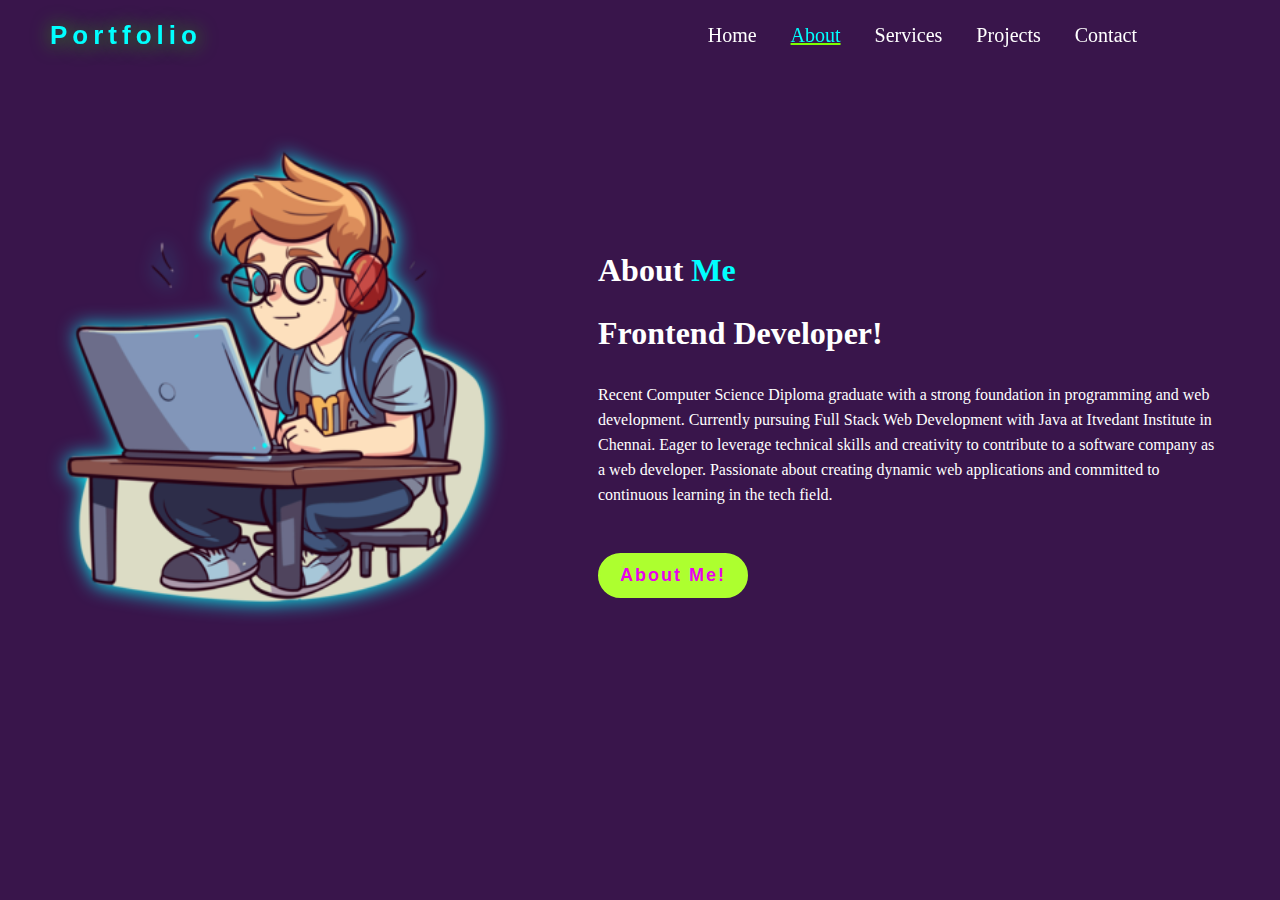
<file: Portfolio_Project/About.html>
<!DOCTYPE html>
<html lang="en">
<head>
    <meta charset="UTF-8">
    <meta name="viewport" content="width=device-width, initial-scale=1.0">
    <title>About Me</title>
</head>
<style>
        body{
            margin: 0px;
            padding: 0px;
            background-color:rgb(57, 21, 75);
            color: white;
        }
        .header{
            position: fixed;
            width: 100%;
            top: 0;
            left: 0;
            background-color:rgb(57, 21, 75);
            color: white;
            display: flex;
            justify-content: space-between;
            align-items: center;   
            z-index: 2;
        }
        a{
            text-decoration: none;
            color: white;
        }
        .logo{
            font-size: 26px;
            color: aqua;
            font-family:'poppins',sans-serif;
            font-weight: 600;
            padding: 20px 50px;
            letter-spacing: 5px;
            text-shadow: 1px 1px 20px rgb(44, 181, 6);
        }
        .navbar{
            margin: 0px 10%;
        }
        .navbar a{
            padding:0px 15px;
            font-size: 20px;
        }
        .navbar a:hover{
            color: aqua;
            transition: 0.2s ease-in-out;
            text-decoration:underline;
            text-decoration-color: chartreuse;
            transition: 0.7s;
            cursor: pointer;
        }
        .act{
            color: aqua;
            text-decoration:underline;
            text-decoration-color: chartreuse;
        }
        .about{
            display: flex;
            text-wrap: wrap;
        }

        .aboutimg{
            margin: 10% 2%;
            width: 50%;
            overflow:hidden ;
        }
        .aboutcontent{
            padding: 3%;
            margin: 15% 2%;
            width: 50%;
        }
        .readbtn{
            padding: 10px 20px;
            background-color: greenyellow;
            color: rgb(232, 2, 236);
            font-weight: bolder;
            font-size: 18px;
            letter-spacing: 2px;
            border: 2px solid greenyellow;
            border-radius: 30px;
            margin-top: 30px;
        }
        .readbtn:hover{
            background-color: transparent;
            color:rgb(209, 2, 236);
            box-shadow: 1px 1px 10px 5px rgb(90, 246, 0);
            transition: 0.4s;
        }
        .aboutimg{
            width: 500px;
            height: 500px;
            filter: drop-shadow(1px 1px 10px aqua);
        }
        span{
            color: aqua;
        }
        h1,h2{
            font-size: xx-large;
        }
        p{
            line-height: 25px;
        }
        a{
            text-decoration: none
        }
@media screen and (max-width:600px) {
    *{ 
    padding: 0px;
    margin: 0px ;
}
.header{
    position: sticky;
    display: flex;
    flex-direction: column;
    padding: 0%;
    margin: 0%;
}


.navbar a{
    padding: 10px;
    margin: 0px ;
    font-size: 16px;
    margin: 2px;
}
.about{
    display: flex;
    flex-direction: column;
    text-wrap: wrap;
    margin: 10px;
    padding: 10px;
}
.aboutcontent{
    width: 100%;
    margin: 10px;
    padding: 0%;
    text-align: center;
}
.aboutimg{
    margin: 0%;
    padding: 0%;

}
img{
    padding:5% 10% ;
    margin: 10px;
    width: 350px;
    height: 300px;
    filter: drop-shadow(1px 1px 10px aqua);
}

}

</style>
<body>
    <header class="header">
        <a href="" class="logo">Portfolio</a>
        <nav class="navbar">
            <a href="Home.html" >Home</a>               
            <a href="About.html" class="act">About</a>
            <a href="services.html">Services</a>
            <a href="Projects.html">Projects</a>
            <a href="contact.html">Contact</a>
        </nav>
    </header>
    <div class="about">
        <div class="aboutimg"><img src="img/aboutimag.png" alt="" width="500" height="500"></div>
        <div class="aboutcontent">
            <h1>About <span>Me</span></h1>
            <h2>Frontend Developer!</h2>
            <p style="margin-top: 30px;">Recent Computer Science Diploma graduate with a strong foundation in programming and web development. Currently pursuing Full Stack Web Development with Java at Itvedant Institute in Chennai. Eager to leverage technical skills and creativity to contribute to a software company as a web developer. Passionate about creating dynamic web applications and committed to continuous learning in the tech field.</p>
            <a href="Home.html"><button class="readbtn" onclick="aboutme()">About Me!</button></a>
        </div>
    </div>
    <script>
        function aboutme(){
            alert("All about me in 'RESUME'! Dowload & see.");
        }
    </script>
</body>
</html>
</file>
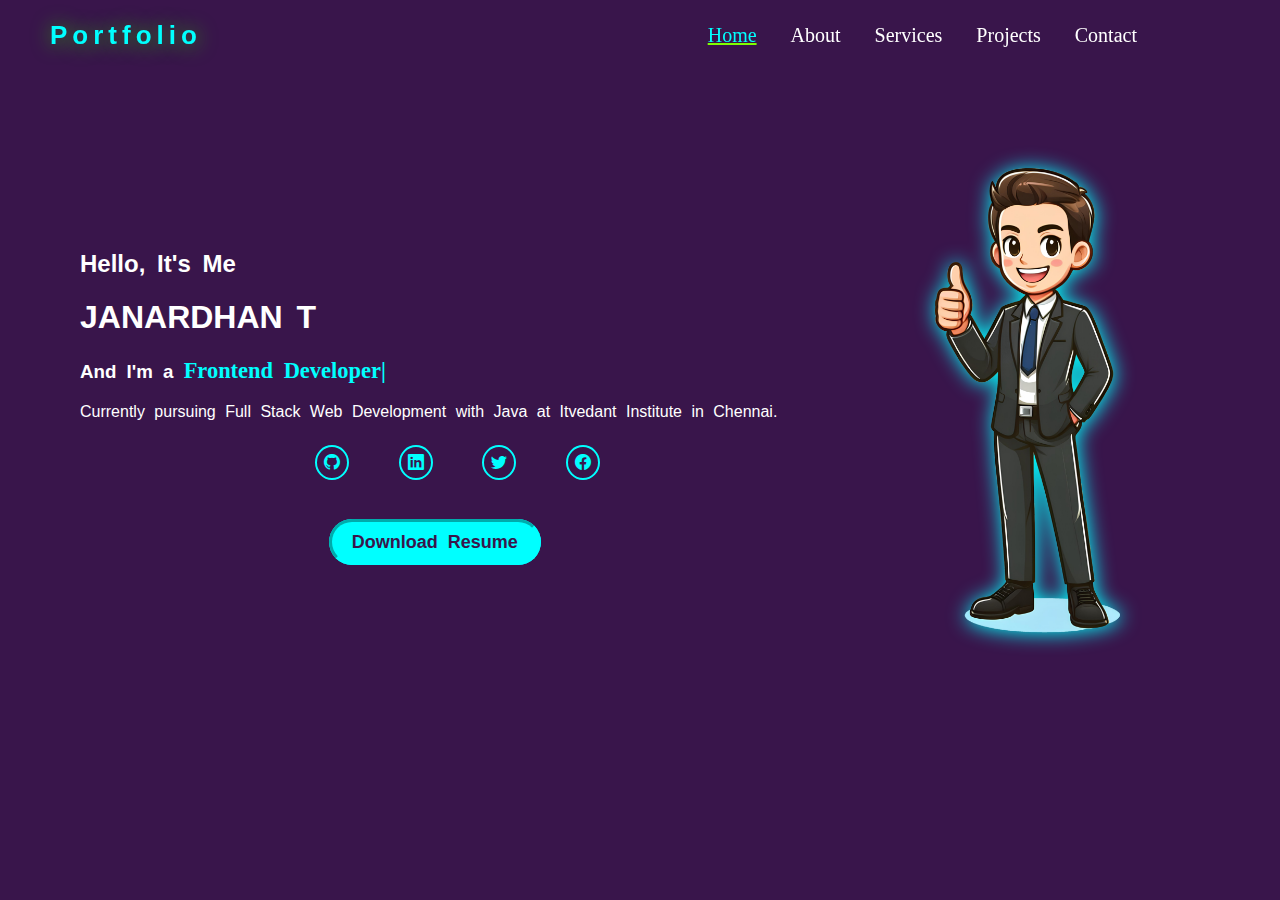
<file: Portfolio_Project/Home.html>
<!DOCTYPE html>
<html lang="en">
<head>
    <meta charset="UTF-8">
    <meta name="viewport" content="width=device-width, initial-scale=1.0">
    <title>JANARDHAN | portfolio</title>
    <link rel="stylesheet" href="https://cdn.jsdelivr.net/npm/bootstrap-icons@1.11.3/font/bootstrap-icons.min.css">
    <style>
        body{
            margin: 0px;
            padding: 0px;
            background-color:rgb(57, 21, 75);
        }
        .header{
            position: fixed;
            width: 100%;
            top: 0;
            left: 0;
            background-color:rgb(57, 21, 75);
            color: white;
            display: flex;
            justify-content: space-between;
            align-items: center;   
            z-index: 2;
        }
        a{
            text-decoration: none;
            color: white;
        }
        .logo{
            font-size: 26px;
            color: aqua;
            font-family:'poppins',sans-serif;
            font-weight: 600;
            padding: 20px 50px;
            letter-spacing: 5px;
            text-shadow: 1px 1px 20px rgb(44, 181, 6);
        }
        .navbar{
            margin: 0px 10%;
        }
        .navbar a{
            padding:0px 15px;
            font-size: 20px;
        }
        .navbar a:hover{
            color: aqua;
            transition: 0.2s ease-in-out;
            text-decoration:underline;
            text-decoration-color: chartreuse;
            transition: 0.7s;
            cursor: pointer;
        }
        .act{
            color: aqua;
            text-decoration:underline;
            text-decoration-color: chartreuse;
        }
/*home text contect style */
.textgroup{
    color: white;
    display: flex;
    margin:100px 30px;
    background-color:transparent;
    width: fit-content;
    padding: 50px;  
}


.text{
    font-family: 'poppins',sans-serif;
    background-color:transparent;
    word-spacing: 5px;
    position: relative;
    top:80px;
}
span{
    color: aqua;
    font-weight:bold;
    font-size: larger;
    font-family: cursive;
}

img{
    width: 500px;
    height: 500px;
    filter: drop-shadow(1px 1px 10px aqua);
    position: absolute;
}
.sectionicon{
    padding: 15px;
}
.icon{
    color: aqua;
    position: relative;
    left: 30%;
    padding: 7px;
    margin: 0px 20px;
    border: 2px solid aqua;
    border-radius: 50%;
}
.icon:hover{
    padding: 8px;
    border: 2px solid aqua;
    border-radius: 50%;
    margin: 0px 19px 10px 19px ;
    color: rgb(90, 246, 0);
    border-color: rgb(90, 246, 0);
    box-shadow: 1px 1px 8px 5px goldenrod;
    transition: 0.2s;
}
.btnresume{
    color:rgb(57, 21, 75) ;
    background-color: aqua;
    font-size:18px;
    font-weight: bolder;
    border: 3px inset aqua;
    border-radius: 30px;
    padding: 10px 20px;
    position: relative;
    top: 80px;
    right: 100px;
}
.btnresume:hover{
    box-shadow: 1px 1px 10px 5px rgb(90, 246, 0);
    background-color: transparent;
    color: aqua;
    border-style: solid;
    transition: 0.5s;

}
@media screen and (max-width:600px) {
  *{ padding: 0px;
    margin: 0px ;
}
.header{
    position: sticky;
    display: flex;
    flex-direction: column;
    padding: 0%;
    margin: 0%;
}


.navbar a{
    padding: 10px;
    margin: 0px ;
    font-size: 16px;
    margin: 2px;
}
.textgroup{
    display: flex;
    flex-direction: column;
    margin:10px 0px;
    padding:0px 0px;
}
.text{
    font-size: 14px;
    padding: 5px 9px;
    margin: 0px 0px;
    line-height: 180%;
}
.img{
    margin: 130px 0px;
}
  .icon{
    position: relative;
    top: 10px;
    left: 10%;
  }  
  .btnresume{
    position: relative;
    top: 50px;
    left: 100px;
    bottom: 20px;
    right: 0px;
  }
}

@media screen and (min-width:768px)and
                (max-width:1023px){

    .textgroup{
    display: flex;
    flex-direction: column;
    margin:0px 0px;
    padding:30px 90px;
    }
    img{
        margin: 20% 11%;
    }

}



    </style>

</head>
<body>
    <header class="header">
        <a href="" class="logo">Portfolio</a>
        <nav class="navbar">
            <a href="Home.html" class="act">Home</a>               
            <a href="About.html">About</a>
            <a href="services.html">Services</a>
            <a href="Projects.html">Projects</a>
            <a href="contact.html">Contact</a>
        </nav>
    </header>
        <div class="textgroup">
            <div class="text">
                <h2>Hello, It's Me</h2>
                <h1>JANARDHAN T</h1>
                <h3>And I'm a <span>Frontend Developer|</span></h3>
                <p> Currently pursuing Full Stack Web Development with Java at Itvedant Institute in Chennai. </p>
                <section class="sectionicon">
                    <a href="https://github.com/Janardhan7330?tab=projects" target="_parent" class="icon"><i class="bi bi-github"></i></a>
                    <a href="https://www.linkedin.com/in/janardhanprofile7330" target="_blank" class="icon"><i class="bi bi-linkedin"></i></a>
                    <a href="" class="icon"><i class="bi bi-twitter"></i></a>
                    <a href="https://www.facebook.com/profile.php?id=100055947847126" target="_blank" class="icon"><i class="bi bi-facebook"></i></a>
                    <a href="img/janardhan(Resume).pdf" target="_blank" class="btnresume" download="JANARDHAN Resume" >Download Resume</a>
                </section>
            </div>
            <div class="img">
                <img src="img/homeimage.webp" alt="">
            </div>
        </div>
</body>
</html>
</file>
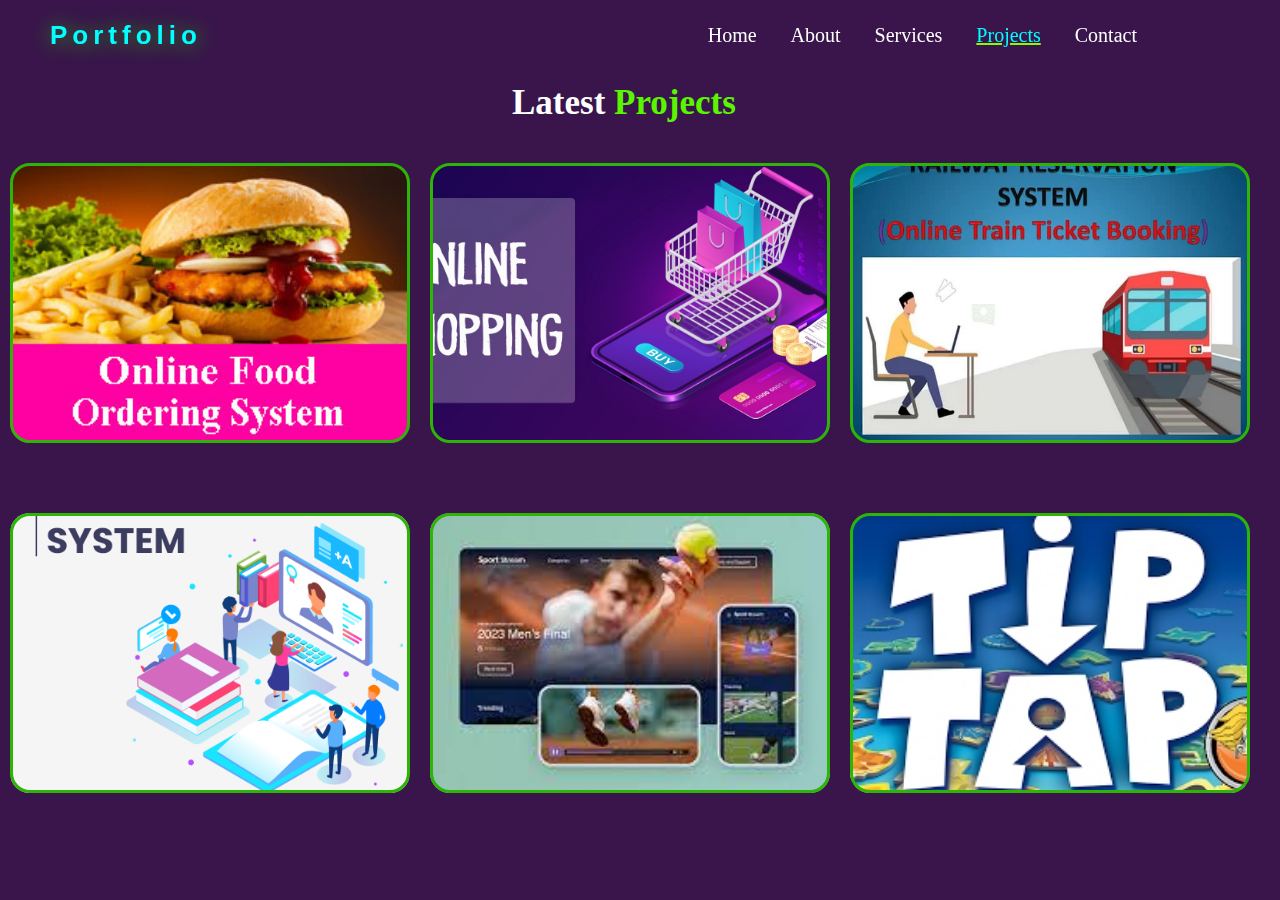
<file: Portfolio_Project/Projects.html>
<!DOCTYPE html>
<html lang="en">
<head>
    <meta charset="UTF-8">
    <meta name="viewport" content="width=device-width, initial-scale=1.0">
    <title>Projects</title>
    <style>
            body{
            margin: 0px;
            padding: 0px;
            background-color:rgb(57, 21, 75);
        }
        .header{
            position: fixed;
            width: 100%;
            top: 0;
            left: 0;
            background-color:rgb(57, 21, 75);
            color: white;
            display: flex;
            justify-content: space-between;
            align-items: center;   
            z-index: 5;
        }
        a{
            text-decoration: none;
            color: white;
        }
        .logo{
            font-size: 26px;
            color: aqua;
            font-family:'poppins',sans-serif;
            font-weight: 600;
            padding: 20px 50px;
            letter-spacing: 5px;
            text-shadow: 1px 1px 20px rgb(44, 181, 6);
        }
        .navbar{
            margin: 0px 10%;
        }
        .navbar a{
            padding:0px 15px;
            font-size: 20px;
        }
        .navbar a:hover{
            color: aqua;
            transition: 0.2s ease-in-out;
            text-decoration:underline;
            text-decoration-color: chartreuse;
            transition: 0.7s;
            cursor: pointer;
        }
        .act{
            color: aqua;
            text-decoration:underline;
            text-decoration-color: chartreuse;
        } 
        .head{
            color:white;
            width: fit-content;
            text-align: center;
            position: relative;
            top: 70px;
            left: 40%;
            margin-top: 13px;
            padding:0px 0px  50px 0px;
            font-size: 35px;
            font-weight: bolder;
        }
        .head:hover{
            text-shadow: 0px 0px 19px rgb(200, 255, 0);
            cursor: pointer;
        }
        span{
            color: rgb(90, 246, 0);
        }
        .projects{
            display: flex;
            margin: 50px 0px 0px 0px ;
        }
        .container{
            width: 400px;
            margin: 10px;
            aspect-ratio: 1/0.7;
            border-radius: 8px;
            position: relative;  
        }
        .container .image{
            width:100%;
            height:100%;
            border-radius:initial;
        }
        .container .image img{
            width: 100%;
            height: 100%;
            object-fit: cover;
            transition: 0.5s ease-in-out;
            object-position: 50% 90%;
            border-radius: 20px;
        }
        .viewbtn{
            color:rgb(255, 255, 255) ;
            background-color:orangered;
            padding: 8px 15px;
            font-size: 18px;
            font-weight: bolder;
            border: 2px solid deeppink;
            border-radius: 21px;
            letter-spacing: 5px;
        }
        .viewbtn:hover{
            box-shadow: 0px 0px 10px 5px rgb(20, 255, 47);
            transition: 0.5s;
        }
        .container::after{
            content: "";
            position: absolute;
            inset: 0;
            border: 3px solid rgb(44, 181, 6);
            border-radius: 20px;
            opacity: 1;
            transition: 0.4s ease-in-out;
        }
        .container:hover img{
            opacity: 0.4;
            z-index: 0;
        }
        .container:hover::after{
            opacity: 1;
            inset: 20px;
        }
        .hover1{
            width: 80%;
            position: absolute;
            top: 50%;
            left: 50%;
            transform: translate(-50%,-50%);
            text-align: center;
            color: aqua;
            z-index: -1;
            cursor: pointer;
        }
        .container:hover .hover1{
            color:rgb(0, 242, 255);
            z-index: 2;
            transition: 0.4s ease-in-out;
        }
        @media screen and (max-width:600px) {
            *{
                padding: 0px;
                margin: 0px ;
            }
            .header{
                position: sticky;
                display: flex;
                flex-direction: column;
                padding: 0%;
                margin: 0%;
            }
            .navbar a{
                padding: 10px;
                margin: 0px ;
                font-size: 16px;
                margin: 2px;
            }
            .contain{
                display: flex;
                flex-direction: column;
            }
            .projects{
                display: flex;
                flex-direction: column;
                z-index: 1;
                padding: 0px 30px;
                margin-top: 30px;
            }
            .head{
                position: relative;
                top: 70px;
                left: 30%;
            }
        }
        @media screen and (min-width:900px) and
                            (max-width:1023px) {
            *{
                padding: 0px;
                margin: 0px ;
            }
            .header{
                z-index: 10;
            }
            .viewbtn{
                font-size: small;
                margin-top: 10px;
            }
            .hover1{
                padding:2% 0%;
                margin: 0%;
                font-size: small;
            }
        }
    </style>
</head>
<body>
    <header class="header">
        <a href="" class="logo">Portfolio</a>
        <nav class="navbar">
            <a href="Home.html">Home</a>               
            <a href="About.html">About</a>
            <a href="services.html">Services</a>
            <a href="Projects.html" class="act">Projects</a>
            <a href="contact.html">Contact</a>
        </nav>
    </header>
    <p class="head">Latest <span> Projects </span></p>
    <div class="projects">
        <div class="container">
            <div class="image">
                <img src="img/OFOS.jpg" alt="">
            </div>
            <div class="hover1">
                <h1>Online Food Ordering System</h1>
                <p style="color: white;">An online food ordering system allows users to browse menus, place orders, and schedule deliveries.</p>
                <a href="Home.html"><button onclick="project()"  class="viewbtn">VIEW PROJECT</button></a>
            </div>
        </div>
        <div class="container">
            <div class="image">
                <img src="img/OSS.jpeg" alt="">
            </div>
            <div class="hover1">
                <h1>Online Shopping System Project</h1>
                <p style="color: white;">Develop an online shopping platform that offers user-friendly navigation, secure payments, and diverse product options.</p>
                <button onclick="project()" class="viewbtn">VIEW PROJECT</button>
            </div>
        </div>
        <div class="container">
            <div class="image">
                <img src="img/OTTB.webp" alt="">
            </div>
            <div class="hover1">
                <h1>Online Train Ticket Booking</h1>
                <p style="color: white;">Create a user-friendly online train booking system for seamless ticket purchases, schedules, and real-time updates.</p>
                <button onclick="project()" class="viewbtn">VIEW PROJECT</button>
            </div>
        </div>
    </div>
    <div class="projects">
        <div class="container">
            <div class="image">
                <img src="img/SMSP.png" alt="">
            </div>
            <div class="hover1">
                <h1>Online Student Management System</h1>
                <p style="color: white;">Develop an online student management system for efficient enrollment, attendance tracking, grading, and communication.</p>
                <button onclick="project()" class="viewbtn">VIEW PROJECT</button>
            </div>
        </div>
        <div class="container">
            <div class="image">
                <img src="img/OMOSP.jpeg" alt="">
            </div>
            <div class="hover1">
                <h1>Online Movie Database Explorer </h1>
                <p style="color: white;">Create an online OTT platform for streaming movies, user subscriptions, personalized recommendations, and easy navigation.</p>
                <button onclick="project()" class="viewbtn">VIEW PROJECT</button>
            </div>
        </div>
        <div class="container">
            <div class="image">
                <img src="img/OGP.jpg" alt="">
            </div>
            <div class="hover1">
                <h1>Online Tip Tap Gaming</h1>
                <p style="color: white;">Develop an engaging online tip tap gaming platform featuring multiplayer modes, vibrant graphics, and real-time challenges.</p>
                <button onclick="project()" class="viewbtn">VIEW PROJECT</button>
            </div>
        </div>
    </div>
    <script>
        function project(){
            alert('My Projects are in my Links');
        }
    </script>
</body>
</html>
</file>
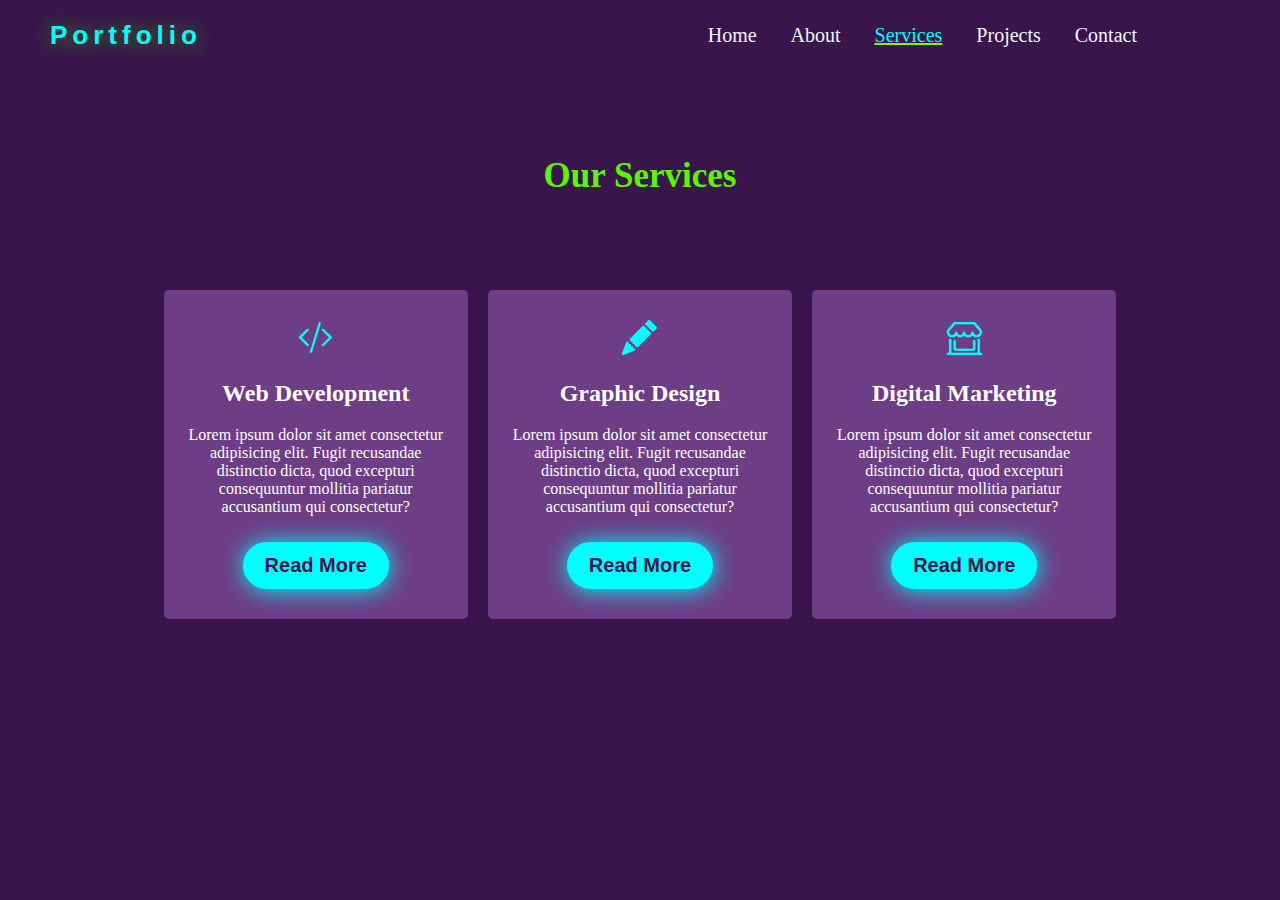
<file: Portfolio_Project/services.html>
<!DOCTYPE html>
<html lang="en">
<head>
    <meta charset="UTF-8">
    <meta name="viewport" content="width=device-width, initial-scale=1.0">
    <title>services</title>
    <link rel="stylesheet" href="https://cdn.jsdelivr.net/npm/bootstrap-icons@1.11.3/font/bootstrap-icons.min.css">
    <style>
        body{
            margin: 0%;
            padding: 0%;
            background-color:rgb(57, 21, 75);
            color: white;
        }
        .header{
            position: sticky;
            width: 100%;
            top: 0;
            left: 0;
            background-color:rgb(57, 21, 75);
            color: white;
            display: flex;
            justify-content: space-between;
            align-items: center; 
            z-index: 3;  
        }
        a{
            text-decoration: none;
            color: aliceblue;
        }
        .logo{
            font-size: 26px;
            color: aqua;
            font-family:'poppins',sans-serif;
            font-weight: 600;
            padding: 20px 50px;
            letter-spacing: 5px;
            text-shadow: 1px 1px 20px rgb(44, 181, 6);
        }
        .navbar{
            margin: 0px 10%;
        }
        .navbar a{
            font-family: 'poppien';
            padding:0px 15px;
            font-size: 20px;
        }
        .navbar a:hover{
            color: aqua;
            transition: 0.2s ease-in-out;
            text-decoration:underline;
            text-decoration-color: chartreuse;
            transition: 0.7s;
            cursor: pointer;
        }
        .act{
            color: aqua;
            text-decoration:underline;
            text-decoration-color: chartreuse;
        }
        .head{
            color: rgb(90, 246, 0);
            text-align: center;
            position: relative;
            top: 70px;
            margin-top: 15px;
            font-size: 35px;
            font-weight: bolder;
        }
        .service{
            width: auto;
            height: auto;
            padding: 30px 20px;
            margin: 10px;
            text-align: center;
            background-color:rgb(109, 61, 133) ;
            border-radius: 5px;
        }
        .contain{
            display: flex;
            margin: 12%;
        }
        i{
            font-size: 35px;
            color: aqua;
            font-weight: bold;
        }
        button{
            color:rgb(57, 21, 75) ;
            background-color:aqua;
            font-size: 20px;
            font-weight: bolder;
            border: 2px solid aqua;
            border-radius: 30px;
            padding: 10px 20px;
            margin-top: 10px;
            box-shadow: 1px 1px 25px aqua;
        }
        button:hover{
            background-color: transparent;
            color: aqua;
            transition: 0.4s;
        }
        @media screen and (max-width:600px) {
            *{
                padding: 0px;
                margin: 0px ;
            }
            .header{
                position: sticky;
                display: flex;
                flex-direction: column;
                padding: 0%;
                margin: 0%;
            }
            .navbar a{
                padding: 10px;
                margin: 0px ;
                font-size: 16px;
                margin: 2px;
            }
            .contain{
                display: flex;
                flex-direction: column;
            }
        }
    </style>
</head>
<body>
    <header class="header">
        <a href="" class="logo">Portfolio</a>
        <nav class="navbar">
            <a href="Home.html">Home</a>               
            <a href="About.html">About</a>
            <a href="services.html" class="act">Services</a>
            <a href="Projects.html">Projects</a>
            <a href="contact.html">Contact</a>
        </nav>
    </header>
    <h1 class="head">Our Services</h1>
    <div class="contain">
        <div class="service">
            <i class="bi bi-code-slash"></i>
            <h2>Web Development</h2>
            <p>Lorem ipsum dolor sit amet consectetur adipisicing elit. Fugit recusandae distinctio dicta, quod excepturi consequuntur mollitia pariatur accusantium qui consectetur?</p>
            <a href="contact.html"><button onclick="readmore()" >Read More</button></a>
        </div>
        <div class="service">
            <i class="bi bi-pencil-fill"></i>
            <h2>Graphic Design</h2>
            <p>Lorem ipsum dolor sit amet consectetur adipisicing elit. Fugit recusandae distinctio dicta, quod excepturi consequuntur mollitia pariatur accusantium qui consectetur?</p>
            <a href="contact.html"><button onclick="readmore()">Read More</button></a>
        </div>
        <div class="service">
            <i class="bi bi-shop-window"></i>
            <h2>Digital Marketing</h2>
            <p>Lorem ipsum dolor sit amet consectetur adipisicing elit. Fugit recusandae distinctio dicta, quod excepturi consequuntur mollitia pariatur accusantium qui consectetur?</p>
            <a href="contact.html"><button  onclick="readmore()">Read More</button></a>
        </div>
    </div>
    <script>
        function readmore(){
            alert("Direct Contact Me!");
        }
    </script>
</body>
</html>
</file>
